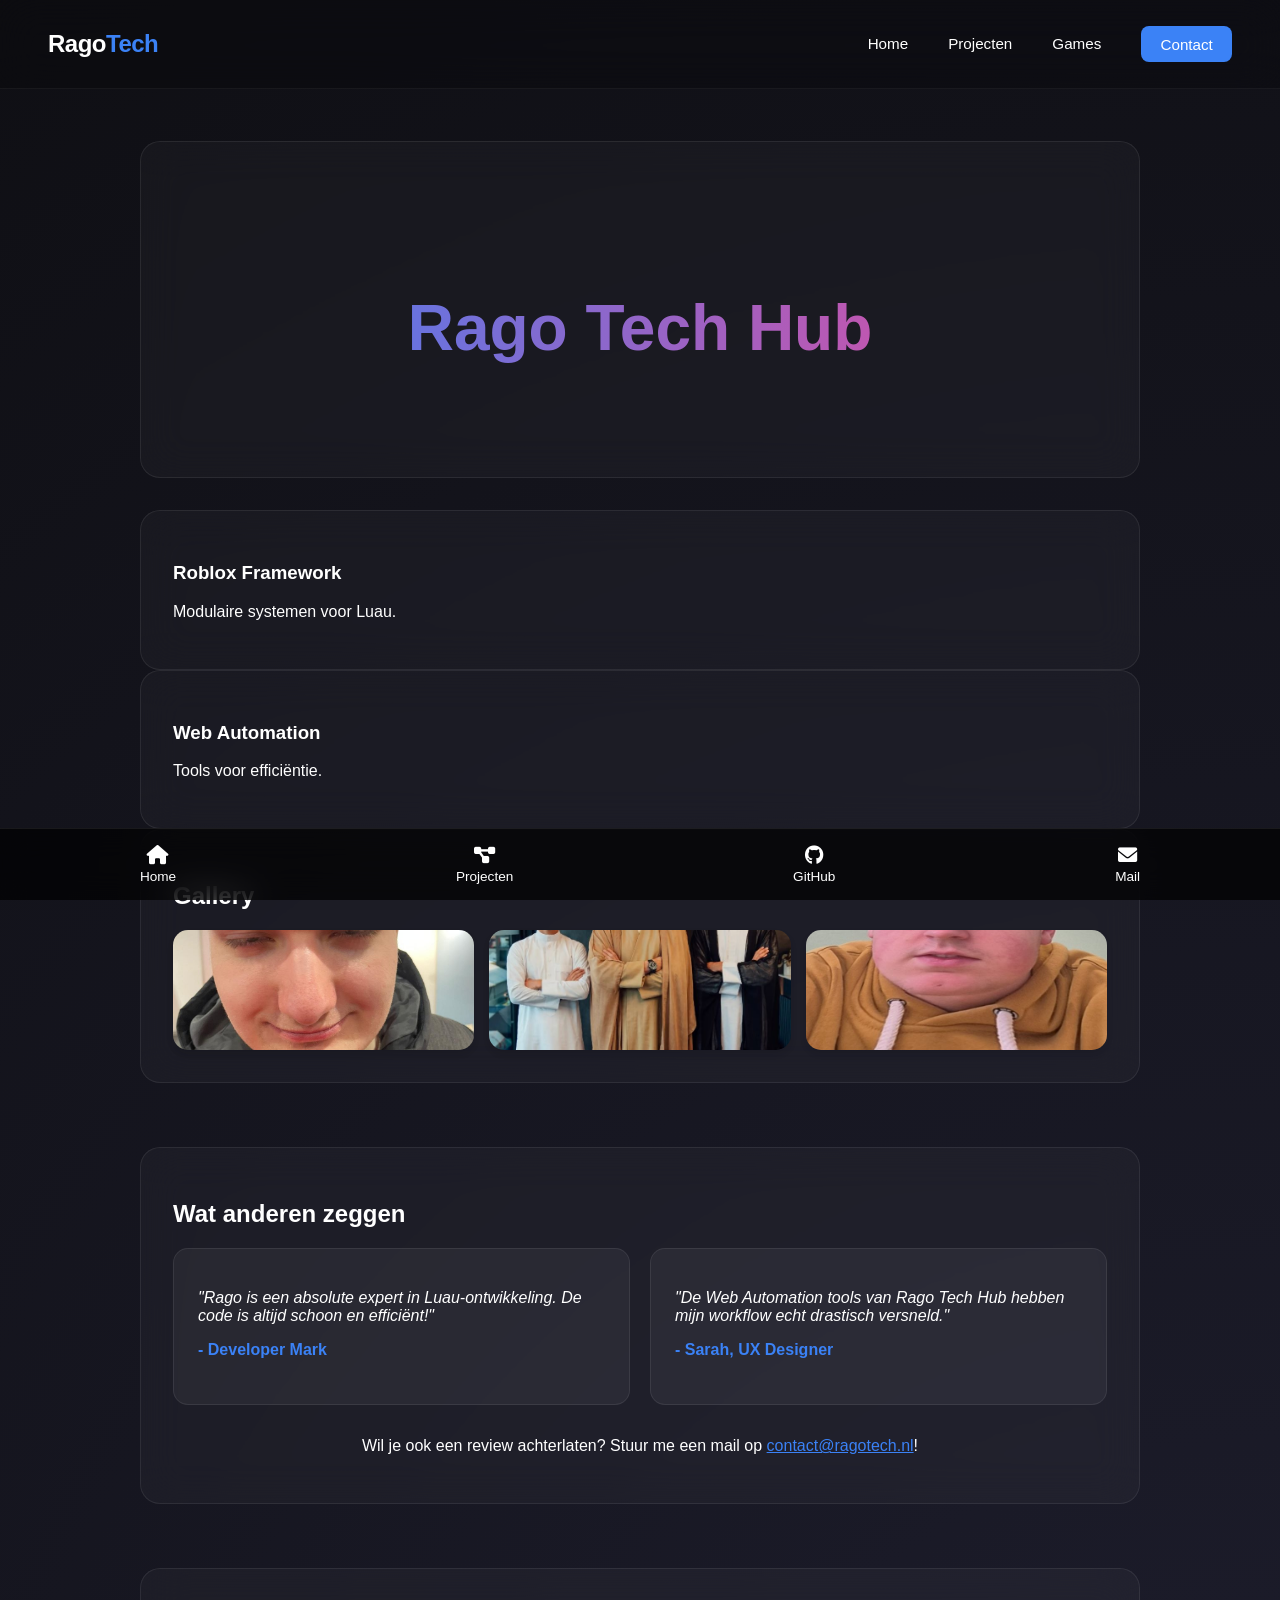
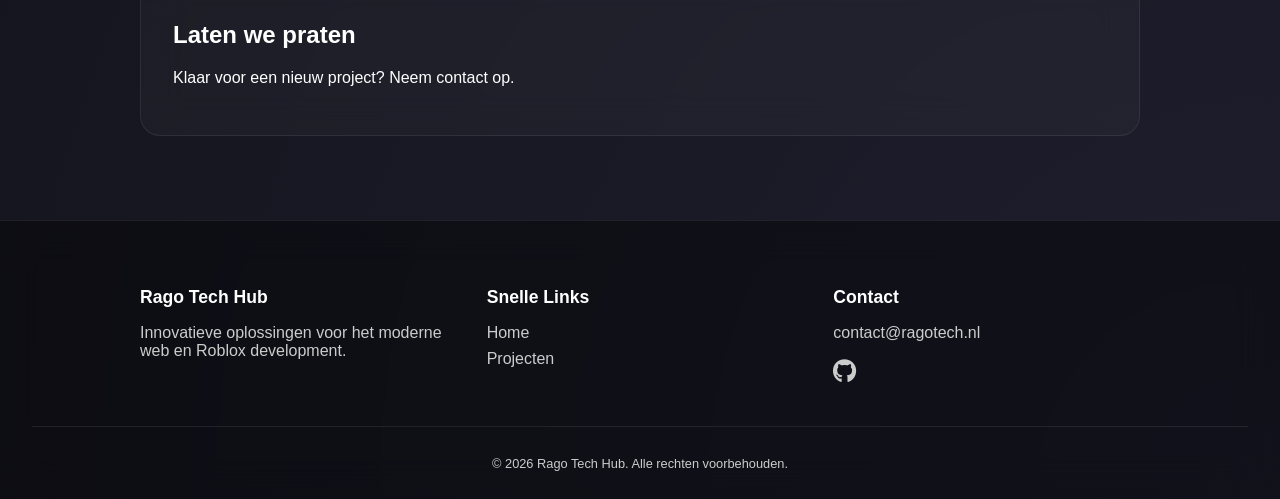
<file: index.html>
<!DOCTYPE html>
<html lang="nl">
<head>
    <meta charset="UTF-8">
    <meta name="viewport" content="width=device-width, initial-scale=1.0">
    <title>Rago Tech Hub | Portfolio</title>
    <link rel="stylesheet" href="css/style.css">
    <link href="https://cdnjs.cloudflare.com/ajax/libs/font-awesome/6.0.0/css/all.min.css" rel="stylesheet">
</head>
<body>
    <div class="progress-bar"></div>
    
    <nav class="navbar">
        <div class="logo">Rago<span>Tech</span></div>
        <ul class="nav-links">
            <li><a href="index.html">Home</a></li>
            <li><a href="projects.html">Projecten</a></li>
            <li><a href="games.html">Games</a></li>
            <li><a href="#contact" class="btn-primary">Contact</a></li>
        </ul>
    </nav>

    <main class="container">
        <section class="hero glass">
            <h1>Rago Tech Hub</h1>
            <p id="typed-text"></p>
        </section>

        <section class="grid">
            <div class="card glass" onclick="openModal('Roblox Framework')">
                <h3>Roblox Framework</h3>
                <p>Modulaire systemen voor Luau.</p>
            </div>
            <div class="card glass" onclick="openModal('Web Automation')">
                <h3>Web Automation</h3>
                <p>Tools voor efficiëntie.</p>
            </div>
        </section>

        <section class="glass" id="gallery">
            <h2>Gallery</h2>
            <div class="gallery-grid">
                <div class="gallery-item"><img src="assets/foto1.jpg"></div>
                <div class="gallery-item"><img src="assets/foto2.jpg"></div>
                <div class="gallery-item"><img src="assets/foto3.jpg"></div>
            </div>
        </section>

        <section class="testimonials glass">
            <h2>Wat anderen zeggen</h2>
            <div class="testimonial-grid">
                <div class="testimonial-card">
                    <p>"Rago is een absolute expert in Luau-ontwikkeling. De code is altijd schoon en efficiënt!"</p>
                    <h4>- Developer Mark</h4>
                </div>
                <div class="testimonial-card">
                    <p>"De Web Automation tools van Rago Tech Hub hebben mijn workflow echt drastisch versneld."</p>
                    <h4>- Sarah, UX Designer</h4>
                </div>
            </div>
            <p style="text-align: center; margin-top: 2rem;">Wil je ook een review achterlaten? Stuur me een mail op <a href="mailto:contact@ragotech.nl" style="color: var(--primary);">contact@ragotech.nl</a>!</p>
        </section>

        <section class="contact glass">
            <h2>Laten we praten</h2>
            <p>Klaar voor een nieuw project? Neem contact op.</p>
        </section>
    </main>

    <div class="bottom-bar">
        <a href="index.html"><i class="fas fa-home"></i> Home</a>
        <a href="projects.html"><i class="fas fa-project-diagram"></i> Projecten</a>
        <a href="https://github.com/rago-dakon"><i class="fab fa-github"></i> GitHub</a>
        <a href="mailto:contact@example.com"><i class="fas fa-envelope"></i> Mail</a>
    </div>

    <div id="projectModal" class="modal">
        <div class="modal-content glass">
            <span class="close" onclick="closeModal()">&times;</span>
            <h2 id="modalTitle">Project</h2>
            <p>Geavanceerde details komen hier.</p>
        </div>
    </div>

    <footer class="footer-glass">
        <div class="footer-content">
            <div class="footer-section">
                <h3>Rago Tech Hub</h3>
                <p>Innovatieve oplossingen voor het moderne web en Roblox development.</p>
            </div>
            <div class="footer-section">
                <h3>Snelle Links</h3>
                <a href="index.html">Home</a>
                <a href="projects.html">Projecten</a>
            </div>
            <div class="footer-section">
                <h3>Contact</h3>
                <p>contact@ragotech.nl</p>
                <div class="social-icons">
                    <a href="https://github.com/rago-dakon"><i class="fab fa-github"></i></a>
                </div>
            </div>
        </div>
        <div class="footer-bottom">
            <p>&copy; 2026 Rago Tech Hub. Alle rechten voorbehouden.</p>
        </div>
    </footer>

    <script src="js/main.js"></script>
</body>
</html>
</file>
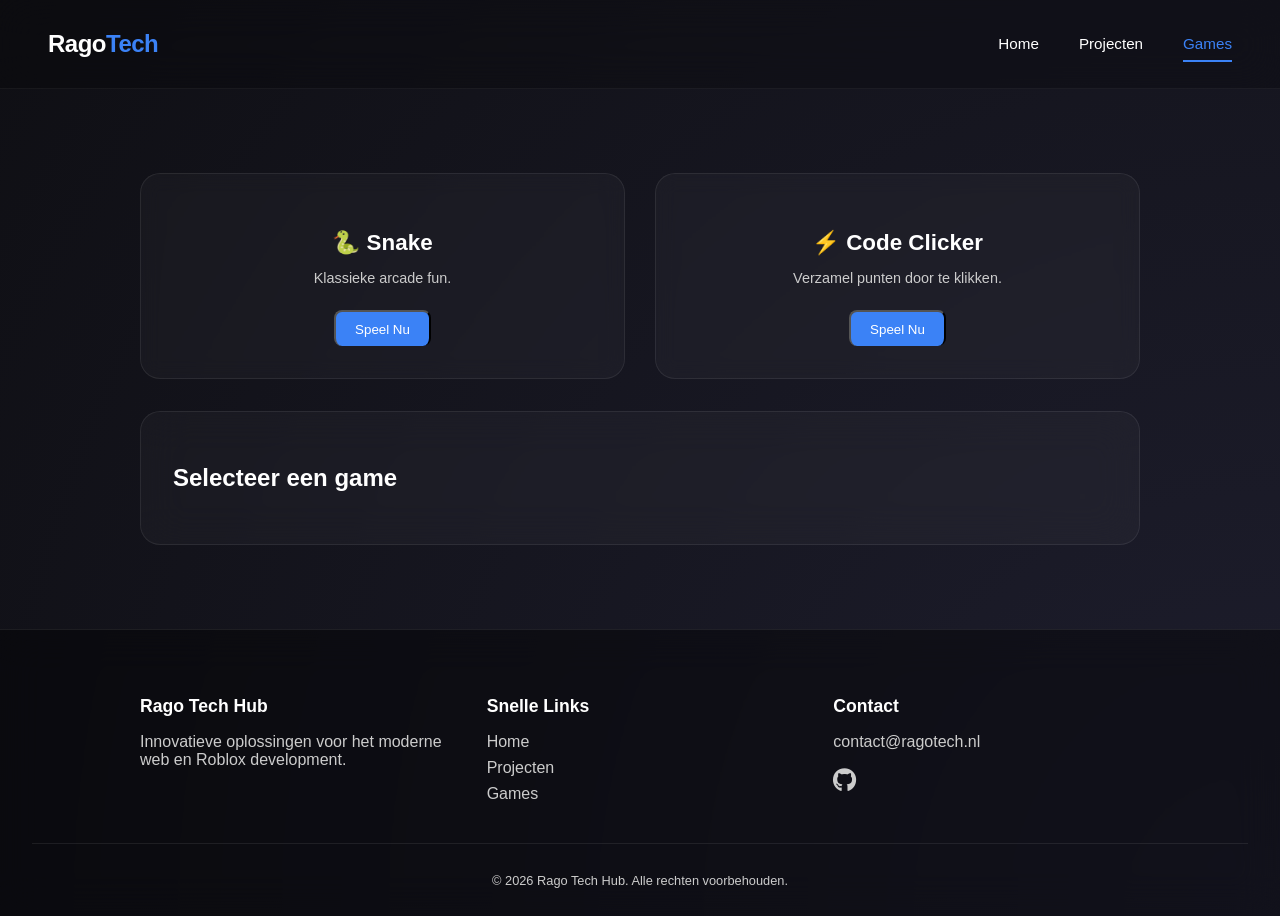
<file: games.html>
<!DOCTYPE html>
<html lang="nl">
<head>
    <meta charset="UTF-8">
    <meta name="viewport" content="width=device-width, initial-scale=1.0">
    <title>Games | Rago Tech Hub</title>
    <link rel="stylesheet" href="css/style.css">
    <link href="https://cdnjs.cloudflare.com/ajax/libs/font-awesome/6.0.0/css/all.min.css" rel="stylesheet">
</head>
<body>
    <nav class="navbar">
        <div class="logo">Rago<span>Tech</span></div>
        <ul class="nav-links">
            <li><a href="index.html">Home</a></li>
            <li><a href="projects.html">Projecten</a></li>
            <li><a href="games.html" class="active">Games</a></li>
        </ul>
    </nav>

    <main class="container">
        <section class="game-grid">
            <div class="game-card" onclick="loadGame('snake')">
                <h3>🐍 Snake</h3>
                <p>Klassieke arcade fun.</p>
                <button class="btn-primary">Speel Nu</button>
            </div>
            <div class="game-card" onclick="loadGame('clicker')">
                <h3>⚡ Code Clicker</h3>
                <p>Verzamel punten door te klikken.</p>
                <button class="btn-primary">Speel Nu</button>
            </div>
        </section>

        <!-- Dynamic Game Container -->
        <section class="game-container glass" id="active-game">
            <h2 id="game-title">Selecteer een game</h2>
            <div id="game-area">
                <!-- Canvas or Game goes here -->
            </div>
        </section>
    </main>

    <footer class="footer-glass">
        <div class="footer-content">
            <div class="footer-section">
                <h3>Rago Tech Hub</h3>
                <p>Innovatieve oplossingen voor het moderne web en Roblox development.</p>
            </div>
            <div class="footer-section">
                <h3>Snelle Links</h3>
                <a href="index.html">Home</a>
                <a href="projects.html">Projecten</a>
                <a href="games.html">Games</a>
            </div>
            <div class="footer-section">
                <h3>Contact</h3>
                <p>contact@ragotech.nl</p>
                <div class="social-icons">
                    <a href="https://github.com/rago-dakon"><i class="fab fa-github"></i></a>
                </div>
            </div>
        </div>
        <div class="footer-bottom">
            <p>&copy; 2026 Rago Tech Hub. Alle rechten voorbehouden.</p>
        </div>
    </footer>

    <script src="js/main.js"></script>
</body>
</html>
</file>
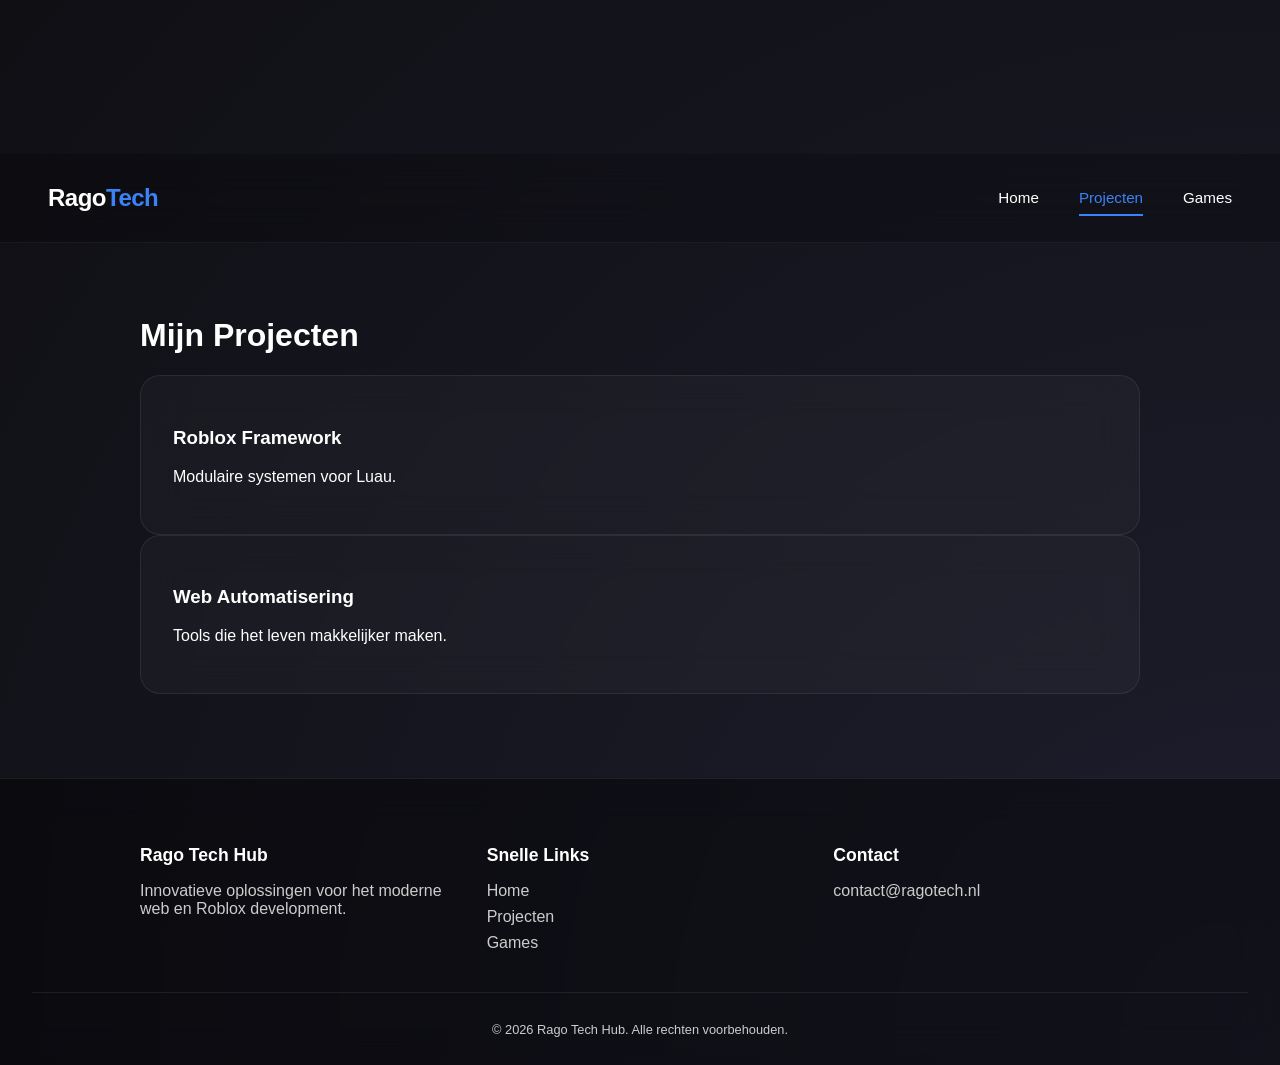
<file: projects.html>
<!DOCTYPE html>
<html lang="nl">
<head>
    <meta charset="UTF-8">
    <meta name="viewport" content="width=device-width, initial-scale=1.0">
    <title>Projecten | Rago Tech Hub</title>
    <link rel="stylesheet" href="css/style.css">
</head>
<body>
    <canvas id="matrix"></canvas>
    <nav class="navbar">
        <div class="logo">Rago<span>Tech</span></div>
        <ul class="nav-links">
            <li><a href="index.html">Home</a></li>
            <li><a href="projects.html" class="active">Projecten</a></li>
            <li><a href="games.html">Games</a></li>
        </ul>
    </nav>
    <main class="container">
        <h1>Mijn Projecten</h1>
        <div class="grid">
            <div class="card glass">
                <h3>Roblox Framework</h3>
                <p>Modulaire systemen voor Luau.</p>
            </div>
            <div class="card glass">
                <h3>Web Automatisering</h3>
                <p>Tools die het leven makkelijker maken.</p>
            </div>
        </div>
    </main>

    <footer class="footer-glass">
        <div class="footer-content">
            <div class="footer-section">
                <h3>Rago Tech Hub</h3>
                <p>Innovatieve oplossingen voor het moderne web en Roblox development.</p>
            </div>
            <div class="footer-section">
                <h3>Snelle Links</h3>
                <a href="index.html">Home</a>
                <a href="projects.html">Projecten</a>
                <a href="games.html">Games</a>
            </div>
            <div class="footer-section">
                <h3>Contact</h3>
                <p>contact@ragotech.nl</p>
                <div class="social-icons">
                    <a href="https://github.com/rago-dakon"><i class="fab fa-github"></i></a>
                </div>
            </div>
        </div>
        <div class="footer-bottom">
            <p>&copy; 2026 Rago Tech Hub. Alle rechten voorbehouden.</p>
        </div>
    </footer>
    <script src="js/main.js"></script>
</body>
</html>
</file>
<file: css/style.css>
:root {
    --primary: #3b82f6;
    --accent: #8b5cf6;
    --glass: rgba(255, 255, 255, 0.03);
    --glass-border: rgba(255, 255, 255, 0.08);
}

* { scroll-behavior: smooth; }

body { 
    font-family: 'Inter', sans-serif; 
    background: radial-gradient(circle at 50% 50%, #1e1e2e, #0f0f14); 
    background-size: 200% 200%;
    animation: bgAnimation 15s ease infinite;
    color: #fff; 
    margin: 0; 
    overflow-x: hidden; 
}

@keyframes bgAnimation {
    0% { background-position: 0% 50%; }
    50% { background-position: 100% 50%; }
    100% { background-position: 0% 50%; }
}

.progress-bar { position: fixed; top: 0; left: 0; height: 4px; background: linear-gradient(to right, var(--primary), var(--accent)); width: 0%; z-index: 10000; transition: width 0.3s; }

/* Professional Navbar */
.navbar { 
    background: rgba(0,0,0,0.2); 
    backdrop-filter: blur(20px); 
    display: flex; 
    justify-content: space-between; 
    align-items: center;
    padding: 1.2rem 3rem; 
    position: sticky; 
    top: 0; 
    border-bottom: 1px solid rgba(255,255,255,0.05); 
    z-index: 100;
    transition: all 0.3s ease;
}
.navbar.scrolled { padding: 0.8rem 3rem; background: rgba(0,0,0,0.8); border-bottom: 1px solid var(--primary); }
.logo { font-weight: 800; font-size: 1.5rem; letter-spacing: -0.5px; color: #fff; cursor: pointer; }
.logo span { color: var(--primary); }

.nav-links { list-style: none; display: flex; align-items: center; gap: 40px; }
.nav-links a { text-decoration: none; color: #fff; font-weight: 500; font-size: 0.95rem; padding: 0.5rem 0; border-bottom: 2px solid transparent; transition: 0.3s; }
.nav-links a:hover, .nav-links a.active { color: var(--primary); border-bottom: 2px solid var(--primary); }

.btn-primary { 
    background: var(--primary); 
    color: #fff !important; 
    padding: 0.6rem 1.2rem !important; 
    border-radius: 8px; 
    border-bottom: none !important; 
    transition: 0.3s;
}
.btn-primary:hover { background: var(--accent); transform: translateY(-2px); box-shadow: 0 5px 15px rgba(59, 130, 246, 0.3); }

.glass { background: var(--glass); backdrop-filter: blur(20px); border: 1px solid var(--glass-border); border-radius: 20px; padding: 2rem; transition: 0.4s; animation: fadeIn 0.8s ease-out; }
.glass:hover { transform: translateY(-10px); box-shadow: 0 15px 40px rgba(0,0,0,0.4); border-color: rgba(255,255,255,0.2); }

@keyframes fadeIn { from { opacity: 0; transform: translateY(20px); } to { opacity: 1; transform: translateY(0); } }

.container { max-width: 1000px; margin: 2rem auto; padding: 20px; }
.hero { text-align: center; padding: 6rem 1rem; margin-bottom: 2rem; }
.hero h1 { font-size: 4rem; margin-bottom: 0.5rem; background: linear-gradient(90deg, #3b82f6, #ec4899); -webkit-background-clip: text; -webkit-text-fill-color: transparent; }

.controls {
    display: flex;
    flex-direction: column;
    align-items: center;
    margin-top: 15px;
    gap: 10px;
}

.middle-controls {
    display: flex;
    gap: 10px;
}

.controls button {
    background: var(--primary);
    color: white;
    border: none;
    padding: 15px 25px;
    border-radius: 8px;
    font-size: 1.2rem;
    cursor: pointer;
    transition: 0.2s;
}

.controls button:active {
    transform: scale(0.9);
}

.tech-stack { text-align: center; margin: 3rem 0; padding: 2rem; }
.tech-stack i { font-size: 3rem; margin: 0 1.5rem; color: #fff; transition: 0.3s; cursor: pointer; filter: drop-shadow(0 0 5px rgba(255,255,255,0.2)); }
.tech-stack i:hover { color: var(--primary); transform: scale(1.3); filter: drop-shadow(0 0 15px var(--primary)); }

.modal { display: none; position: fixed; top: 0; left: 0; width: 100%; height: 100%; background: rgba(0,0,0,0.85); z-index: 100; backdrop-filter: blur(10px); }
.modal-content { position: relative; margin: 15% auto; width: 40%; background: #111; padding: 3rem; border-radius: 20px; text-align: center; border: 1px solid var(--glass-border); }
.bottom-bar {
    position: fixed;
    bottom: 0;
    left: 0;
    width: 100%;
    background: rgba(0, 0, 0, 0.7);
    backdrop-filter: blur(15px);
    border-top: 1px solid var(--glass-border);
    display: flex;
    justify-content: space-around;
    padding: 1rem 0;
    z-index: 1000;
}

.bottom-bar a {
    color: #fff;
    text-decoration: none;
    font-size: 0.85rem;
    display: flex;
    flex-direction: column;
    align-items: center;
    gap: 5px;
    transition: 0.3s;
}

.bottom-bar a:hover {
    color: var(--primary);
}

.bottom-bar i {
    font-size: 1.2rem;
}


.footer-glass {
    background: rgba(0, 0, 0, 0.4);
    backdrop-filter: blur(20px);
    border-top: 1px solid var(--glass-border);
    padding: 3rem 2rem 1rem;
    margin-top: 4rem;
    color: #ccc;
}

.footer-content {
    display: grid;
    grid-template-columns: repeat(auto-fit, minmax(200px, 1fr));
    gap: 40px;
    max-width: 1000px;
    margin: 0 auto;
    padding-bottom: 2rem;
}

.footer-section h3 {
    color: #fff;
    margin-bottom: 1rem;
    font-size: 1.1rem;
}

.footer-section a {
    display: block;
    color: #ccc;
    text-decoration: none;
    margin-bottom: 0.5rem;
    transition: 0.3s;
}

.footer-section a:hover {
    color: var(--primary);
}

.footer-bottom {
    text-align: center;
    border-top: 1px solid var(--glass-border);
    padding-top: 1rem;
    font-size: 0.8rem;
}

.social-icons {
    display: flex;
    gap: 15px;
    margin-top: 10px;
}

.social-icons a {
    font-size: 1.5rem;
}

/* Game Grid Component */
.game-grid {
    display: grid;
    grid-template-columns: repeat(auto-fit, minmax(280px, 1fr));
    gap: 30px;
    padding: 2rem 0;
}

.game-card {
    background: var(--glass);
    backdrop-filter: blur(10px);
    border: 1px solid var(--glass-border);
    border-radius: 20px;
    padding: 2rem;
    text-align: center;
    transition: 0.4s;
    cursor: pointer;
}

.game-card:hover {
    transform: translateY(-10px);
    border-color: var(--primary);
    box-shadow: 0 10px 30px rgba(59, 130, 246, 0.2);
}

.game-card h3 {
    margin-bottom: 0.5rem;
    font-size: 1.4rem;
}

.game-card p {
    color: #ccc;
    font-size: 0.9rem;
    margin-bottom: 1.5rem;
}

/* Verbeterde Gallery Styling */
.gallery-grid {
    display: grid;
    grid-template-columns: repeat(auto-fit, minmax(150px, 1fr));
    gap: 15px;
    margin-top: 20px;
}

.gallery-item {
    overflow: hidden;
    border-radius: 15px;
    transition: transform 0.3s ease, box-shadow 0.3s ease;
    cursor: pointer;
    box-shadow: 0 4px 6px rgba(0,0,0,0.1);
}

.gallery-item:hover {
    transform: scale(1.05);
    box-shadow: 0 10px 20px rgba(0,0,0,0.3);
}

.gallery-item img {
    width: 100%;
    height: 120px;
    object-fit: cover;
    display: block;
}

/* Testimonial Section */
.testimonials {
    margin: 4rem 0;
}

.testimonial-grid {
    display: grid;
    grid-template-columns: repeat(auto-fit, minmax(300px, 1fr));
    gap: 20px;
    margin-top: 20px;
}

.testimonial-card {
    background: rgba(255, 255, 255, 0.05);
    padding: 1.5rem;
    border-radius: 15px;
    border: 1px solid var(--glass-border);
    font-style: italic;
    transition: 0.3s;
}

.testimonial-card:hover {
    background: rgba(255, 255, 255, 0.1);
}

.testimonial-card h4 {
    margin-top: 1rem;
    font-size: 1rem;
    color: var(--primary);
    font-style: normal;
}
</file>
